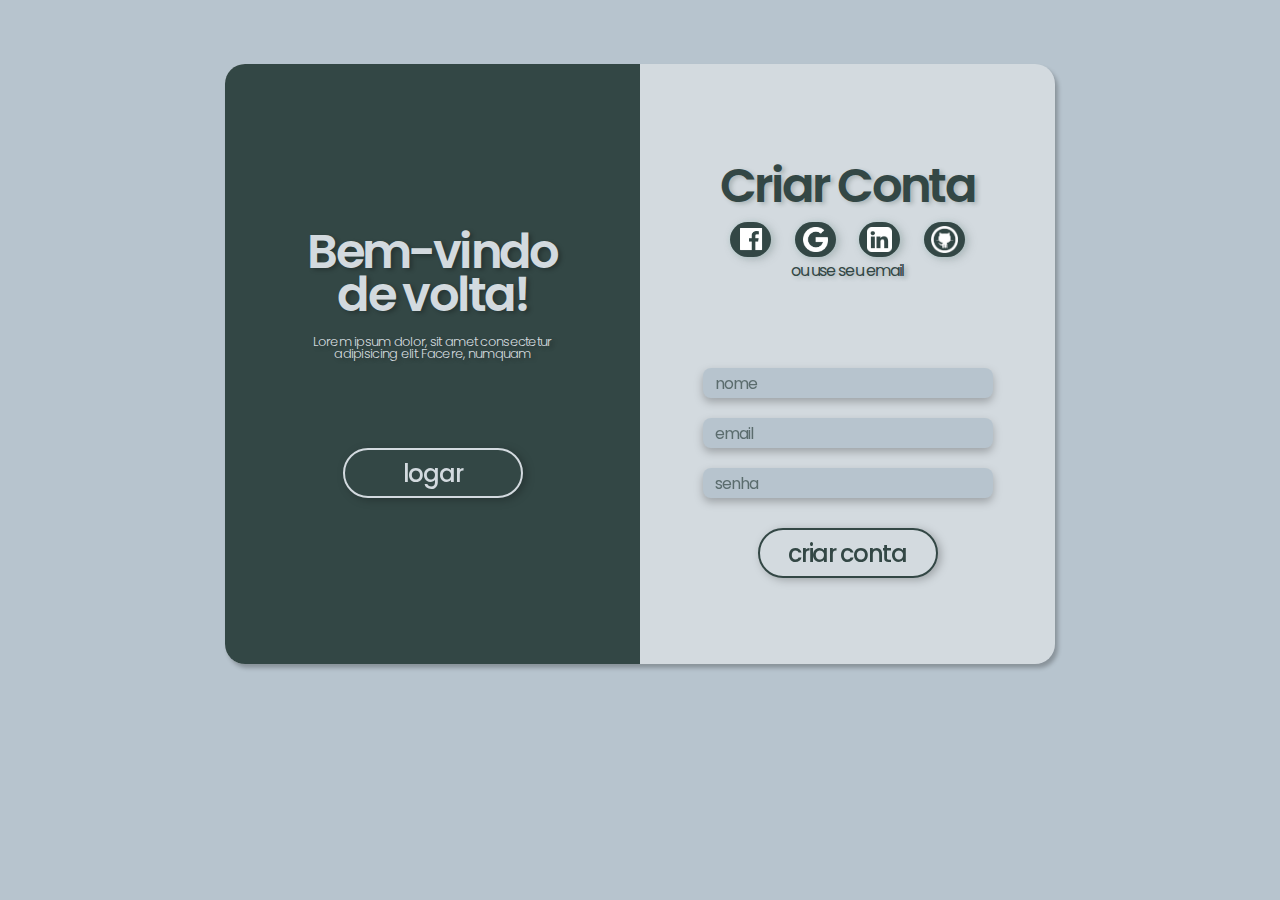
<file: index.html>
<!DOCTYPE html>
<html lang="pt-br">
<head>
   <meta charset="UTF-8">
   <meta http-equiv="X-UA-Compatible" content="IE=edge">
   <meta name="viewport" content="width=device-width, initial-scale=1.0">  
   <link rel="stylesheet" type="text/css" href="style.css" media="screen" />
   <link rel="icon" type="image/png" href="icon.png">
  <title>Formulário</title>
</head>
<body>
    <section id="formContainer">
        <aside class="login">
            <div class="txts">
                <h1>Bem-vindo de volta!</h1>
                <p>Lorem ipsum dolor, sit amet consectetur adipisicing elit. Facere, numquam</p>
            </div>
            
            <a href="login.html"><input type="submit" class="btnLogar" value="logar"> </a>
        </aside>



        <aside class="criar">
            <div class="content1">
                <h1>Criar Conta</h1>
                <div class="icones">
                    <button class="sociais" id="fb"><img src="./media/fb.png" alt="" width="36"></button>
                    <button class="sociais" id="gg"><img src="./media/gg.png" alt="" width="25px" height="25px"></button>
                    <button class="sociais" id="ld"><img src="./media/ld.png" alt="" width="25px" height="25px"></button>
                    <button class="sociais" id="gh"><img src="./media/gh.png" alt="" width="27px" height="27px"></button>
                </div>
                <p>ou use seu email</p>
            </div>
           

            <form class="infos" action="https://github.com/gabjoao">
               
                <input class="dados" type="text" placeholder="nome" autocomplete="on" required>
                <input class="dados" type="email" placeholder="email"  autocomplete="on" required>
                <input id="senha" class="dados" type="password" autocomplete="on" placeholder="senha" required>

                <input type="submit" class="btnCriar" value="criar conta">
            </form>

            
        </aside>

    </section>
    
</body>
</html>
</file>
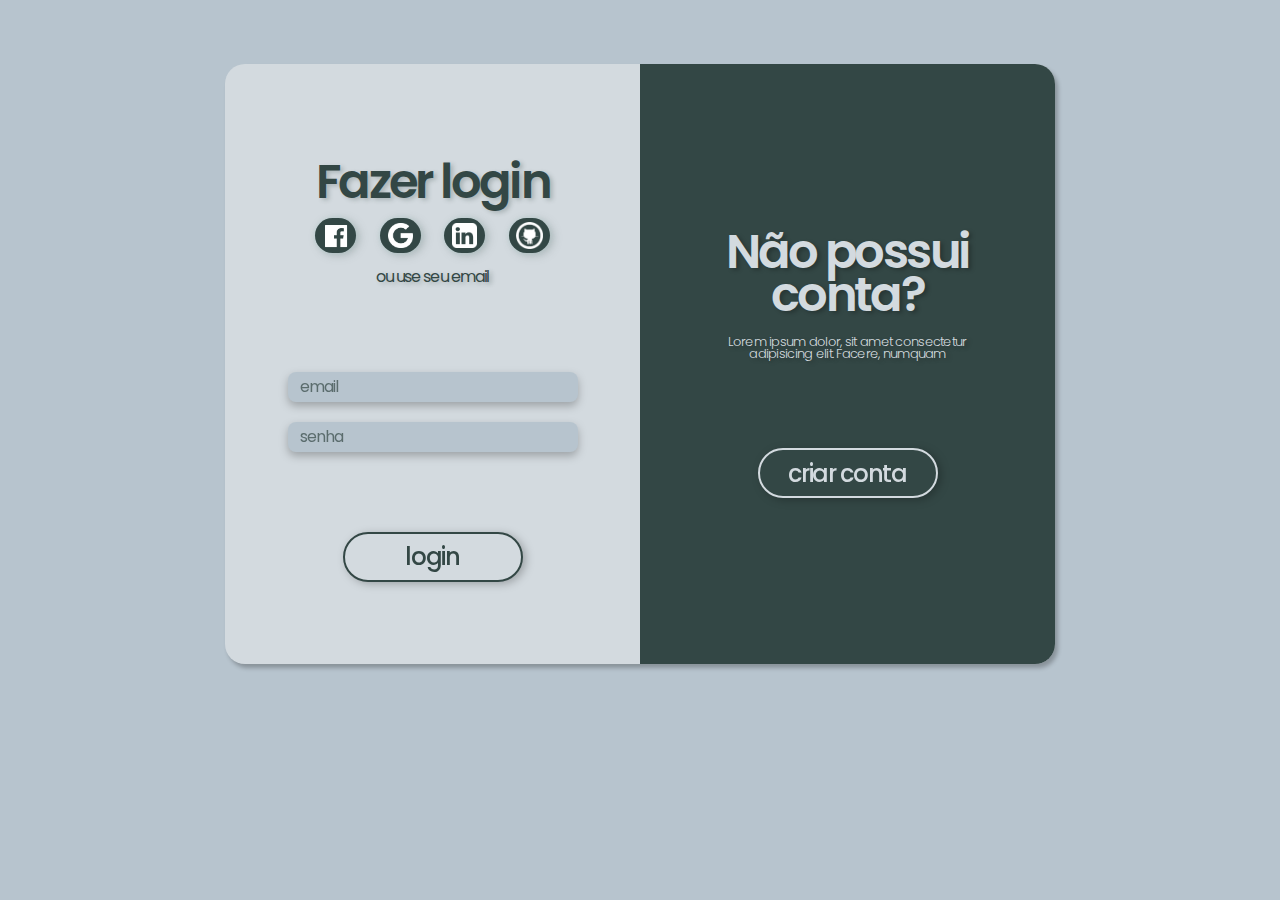
<file: login.html>
<!DOCTYPE html>
<html lang="pt-br">
<head>
   <meta charset="UTF-8">
   <meta http-equiv="X-UA-Compatible" content="IE=edge">
   <meta name="viewport" content="width=device-width, initial-scale=1.0">  
   <link rel="stylesheet" type="text/css" href="styleLogin.css" media="screen" />
   <link rel="icon" type="image/png" href="icon.png">
  <title>Formulário</title>
</head>
<body>
    <section id="formContainer">
        <aside class="login">
            <div class="txts">
                <h1>Não possui conta?</h1>
                <p>Lorem ipsum dolor, sit amet consectetur adipisicing elit. Facere, numquam</p>
            </div>
            
            <a href="index.html"><input type="submit" class="btnLogar" value="criar conta"> </a>
        </aside>



        <aside class="criar">
            <div class="content1">
                <h1>Fazer login</h1>
                <div class="icones">
                    <button class="sociais" id="fb"><img src="./media/fb.png" alt="" width="36"></button>
                    <button class="sociais" id="gg"><img src="./media/gg.png" alt="" width="25px" height="25px"></button>
                    <button class="sociais" id="ld"><img src="./media/ld.png" alt="" width="25px" height="25px"></button>
                    <button class="sociais" id="gh"><img src="./media/gh.png" alt="" width="27px" height="27px"></button>
                </div>
                <p>ou use seu email</p>
            </div>
           

            <form class="infos" action="https://github.com/gabjoao">
               
                <input class="dados" type="email" placeholder="email"  autocomplete="on" required>
                <input id="senha" class="dados" type="password" autocomplete="on" placeholder="senha" required>

                <input type="submit" class="btnCriar" value="login">
            </form>

            
        </aside>

    </section>
    
</body>
</html>
</file>
<file: style.css>
@import url('https://fonts.googleapis.com/css2?family=Poppins:wght@300;400;600&display=swap');

* {
    margin: 0;
    padding: 0%;
    box-sizing: border-box;
    text-decoration: none;

}


html {
    scroll-behavior: smooth;
    scroll-padding-top: 32px;
  }


body{
    background-color: #B7C4CE;
    display: flex;
    justify-content: center;
    align-items: center;
} 

#formContainer{
    display: flex;
    width: 830px;
    height: 600px;
    border-radius: 20px;
    background: #D3DADF;
    box-shadow: 3px 4px 4px 0px rgba(0, 0, 0, 0.25);
    margin: 5%;

}

button, input{
    cursor: pointer;
}

/*Lado esquerdo*/
.login{
    width: 415px;
    height: 600px;
    flex-shrink: 0;
    background: #334745;
    border-radius: 20px 0px 0px 20px;
    display: flex;
    flex-direction: column;
    flex-wrap: wrap;
    justify-content: center;
    align-items: center;
    color: #D3DADF;

}

.txts{
    display: flex;
    align-items: center;
    flex-direction: column;
    height: 218px;
    gap: 20px;
}

.txts h1{
    width: 282px;
    flex-direction: column;
    justify-content: center;
    text-align: center;
    text-shadow: 3px 2px 4px rgba(0, 0, 0, 0.25);
    font-family: Poppins;
    font-size: 48px;
    font-style: normal;
    font-weight: 600;
    line-height: 90.5%; /* 43.44px */
    letter-spacing: -2.64px;
}

.txts p{
    display: flex;
    width: 286px;
    flex-direction: column;
    justify-content: center;
    text-align: center;
    text-shadow: 3px 2px 4px rgba(0, 0, 0, 0.25);
    font-family: Poppins;
    font-size: 13px;
    font-style: normal;
    font-weight: 300;
    line-height: 90.5%; /* 11.765px */
    letter-spacing: -0.715px;
}

.btnLogar{
    color: #D3DADF;
    width: 180px;
    height: 50px;
    background-color: #334745;
    border-radius: 25px;
    border: 2px solid #D3DADF;
    text-align: center;
    font-family: Poppins;
    font-size: 24px;
    font-style: normal;
    font-weight: 500;
    line-height: normal;
    letter-spacing: -1.32px;
    filter: drop-shadow(3px 2px 4px rgba(0, 0, 0, 0.25));
    transition-property: all;
}


/*Lado direito*/
.criar{
    display: flex;
    flex-direction: column;
    align-items: center;
    justify-content: space-evenly;
    width: 830px;
    height: 600px;
  

}

.content1{
    display: flex;
    flex-direction: column;
    align-items: center;
}

.criar h1{
    color: #334745;
    text-align: center;
    text-shadow: 3px 2px 4px rgba(51, 71, 69, 0.25);
    font-family: Poppins;
    font-size: 48px;
    font-style: normal;
    font-weight: 600;
    line-height: normal;
    letter-spacing: -2.64px;
}

.criar p{
    color: #334745;
    text-align: center;
    text-shadow: 3px 2px 4px rgba(51, 71, 69, 0.25);
    font-family: Poppins;
    font-size: 16px;
    font-style: normal;
    font-weight: 400;
    line-height: normal;
    letter-spacing: -0.88px;
}

.infos{
    display: flex;
    flex-direction: column;
    gap: 20px; 
    align-items: center;
}

.infos .dados{
    border: none;
    width: 290px;
    height: 30px;
    flex-shrink: 0;   
    border-radius: 8px;
    background: #B7C4CE;
    filter: drop-shadow(0px 4px 4px rgba(0, 0, 0, 0.25));
    cursor: text;
    font-family: Poppins;
    font-size: 16px;
    font-style: normal;
    font-weight: 400;
    line-height: normal;
    letter-spacing: -0.88px;
    padding: 12px;
    position: relative;

}

.btnCriar{
    margin-top: 10px;
    color: #334745;
    width: 180px;
    height: 50px;
    background-color: #D3DADF;
    border-radius: 25px;
    border: 2px solid #334745;
    text-align: center;
    font-family: Poppins;
    font-size: 24px;
    font-style: normal;
    font-weight: 500;
    line-height: normal;
    letter-spacing: -1.32px;
    filter: drop-shadow(3px 2px 4px rgba(0, 0, 0, 0.25));
    transition-property: all;
    

}

.btnCriar:hover, .btnLogar:hover{
    
}

.infos input::placeholder{
    color: rgba(51, 71, 69, 0.70);
    font-family: Poppins;
    font-size: 16px;
    font-style: normal;
    font-weight: 400;
    line-height: normal;
    letter-spacing: -0.88px;
}

.infos input:focus{
    border: 0;
    outline: 0;
    
}





.icones{
    display: flex;
    flex-direction: row;
    justify-content: space-around;
    width: 258px;
    height: 36px;
    filter: drop-shadow(3px 2px 4px rgba(51, 71, 69, 0.25));
   
}

.icones button{
    width: 41px;
    height: 35px;
    border-radius: 100px;
    background: #334745;
    border: none;
}

.sociais{
    display: flex;
    justify-content: center;
    align-items: center;
    box-shadow: 0px 0px 4px 0px rgba(154, 210, 205, 0.25);
}

#fb{

    box-shadow: 0px 0px 4px 0px rgba(154, 210, 205, 0.25);
}
</file>
<file: styleLogin.css>
@import url('https://fonts.googleapis.com/css2?family=Poppins:wght@300;400;600&display=swap');

* {
    margin: 0;
    padding: 0%;
    box-sizing: border-box;
    text-decoration: none;

}


html {
    scroll-behavior: smooth;
    scroll-padding-top: 32px;
  }


body{
    background-color: #B7C4CE;
    display: flex;
    justify-content: center;
    align-items: center;
} 

#formContainer{
    display: flex;
    flex-direction: row-reverse;
    width: 830px;
    height: 600px;
    border-radius: 20px;
    background: #D3DADF;
    box-shadow: 3px 4px 4px 0px rgba(0, 0, 0, 0.25);
    margin: 5%;

}

button, input{
    cursor: pointer;
}

h1, p{
    cursor: default;
}

/*Verde*/
.login{
    width: 415px;
    height: 600px;
    flex-shrink: 0;
    background: #334745;
    border-radius: 0px 20px 20px 0px;
    display: flex;
    flex-direction: column;
    flex-wrap: wrap;
    justify-content: center;
    align-items: center;
    color: #D3DADF;

}

.txts{
    display: flex;
    align-items: center;
    flex-direction: column;
    height: 218px;
    gap: 20px;
}

.txts h1{
    width: 282px;
    flex-direction: column;
    justify-content: center;
    text-align: center;
    text-shadow: 3px 2px 4px rgba(0, 0, 0, 0.25);
    font-family: Poppins;
    font-size: 48px;
    font-style: normal;
    font-weight: 600;
    line-height: 90.5%; /* 43.44px */
    letter-spacing: -2.64px;
}

.txts p{
    display: flex;
    width: 286px;
    flex-direction: column;
    justify-content: center;
    text-align: center;
    text-shadow: 3px 2px 4px rgba(0, 0, 0, 0.25);
    font-family: Poppins;
    font-size: 13px;
    font-style: normal;
    font-weight: 300;
    line-height: 90.5%; /* 11.765px */
    letter-spacing: -0.715px;
}

.btnLogar{
    color: #D3DADF;
    width: 180px;
    height: 50px;
    background-color: #334745;
    border-radius: 25px;
    border: 2px solid #D3DADF;
    text-align: center;
    font-family: Poppins;
    font-size: 24px;
    font-style: normal;
    font-weight: 500;
    line-height: normal;
    letter-spacing: -1.32px;
    filter: drop-shadow(3px 2px 4px rgba(0, 0, 0, 0.25));
    transition-property: all;
    transition-duration: 0.5s;
    transition-delay: 25ms;
}


/*Branco*/
.criar{
    display: flex;
    flex-direction: column;
    align-items: center;
    justify-content: space-evenly;
    width: 830px;
    height: 600px;
  

}

.content1{
    display: flex;
    flex-direction: column;
    align-items: center;
}

.criar h1{
    color: #334745;
    text-align: center;
    text-shadow: 3px 2px 4px rgba(51, 71, 69, 0.25);
    font-family: Poppins;
    font-size: 48px;
    font-style: normal;
    font-weight: 600;
    line-height: normal;
    letter-spacing: -2.64px;
}

.criar p{
    margin-top: 10px;
    color: #334745;
    text-align: center;
    text-shadow: 3px 2px 4px rgba(51, 71, 69, 0.25);
    font-family: Poppins;
    font-size: 16px;
    font-style: normal;
    font-weight: 400;
    line-height: normal;
    letter-spacing: -0.88px;
}

.infos{
    display: flex;
    flex-direction: column;
    gap: 20px; 
    align-items: center;
}

.infos .dados{
    border: none;
    width: 290px;
    height: 30px;
    flex-shrink: 0;   
    border-radius: 8px;
    background: #B7C4CE;
    filter: drop-shadow(0px 4px 4px rgba(0, 0, 0, 0.25));
    cursor: text;
    font-family: Poppins;
    font-size: 16px;
    font-style: normal;
    font-weight: 400;
    line-height: normal;
    letter-spacing: -0.88px;
    padding: 12px;
    position: relative;

}

#senha{
    margin-bottom: 50px;
}

.btnCriar{
    margin-top: 10px;
    color: #334745;
    width: 180px;
    height: 50px;
    background-color: #D3DADF;
    border-radius: 25px;
    border: 2px solid #334745;
    text-align: center;
    font-family: Poppins;
    font-size: 24px;
    font-style: normal;
    font-weight: 500;
    line-height: normal;
    letter-spacing: -1.32px;
    filter: drop-shadow(3px 2px 4px rgba(0, 0, 0, 0.25));
    transition-property: all;
    transition-duration: 0.5s;
    transition-delay: 25ms;

}

.btnCriar:hover, .btnLogar:hover{
    scale: 110%;

}

.btnCriar:hover{
    border: 2px solid white;
    color: #283f3d;
    filter: drop-shadow(5px 5px 6px rgba(0, 0, 0, 0.25));
}

.btnLogar:hover{
    border: 2px solid #101f1d;
    color: #edf2f5;
    filter: drop-shadow(5px 5px 6px rgba(0, 0, 0, 0.25));

}

.infos .dados::placeholder{
    color: rgba(51, 71, 69, 0.70);
    font-family: Poppins;
    font-size: 16px;
    font-style: normal;
    font-weight: 400;
    line-height: normal;
    letter-spacing: -0.88px;
}

.infos .dados:focus{
    border: 0;
    outline: 0;
    
}


.icones{
    display: flex;
    flex-direction: row;
    justify-content: space-around;
    width: 258px;
    height: 36px;
    filter: drop-shadow(3px 2px 4px rgba(51, 71, 69, 0.25));
   
}

.icones button{
    width: 41px;
    height: 35px;
    border-radius: 100px;
    background: #334745;
    border: none;
}

.sociais{
    display: flex;
    justify-content: center;
    align-items: center;
    box-shadow: 0px 0px 4px 0px rgba(154, 210, 205, 0.25);
    transition-property: all;
    transition-duration: 0.5s;
    transition-delay: 2ms;
    border: 0;
}

.icones button:hover{
    scale: 110%;
    border: 1px solid rgba(255, 255, 255, 0.603);
}


#fb{

    box-shadow: 0px 0px 4px 0px rgba(154, 210, 205, 0.25);
}
</file>
